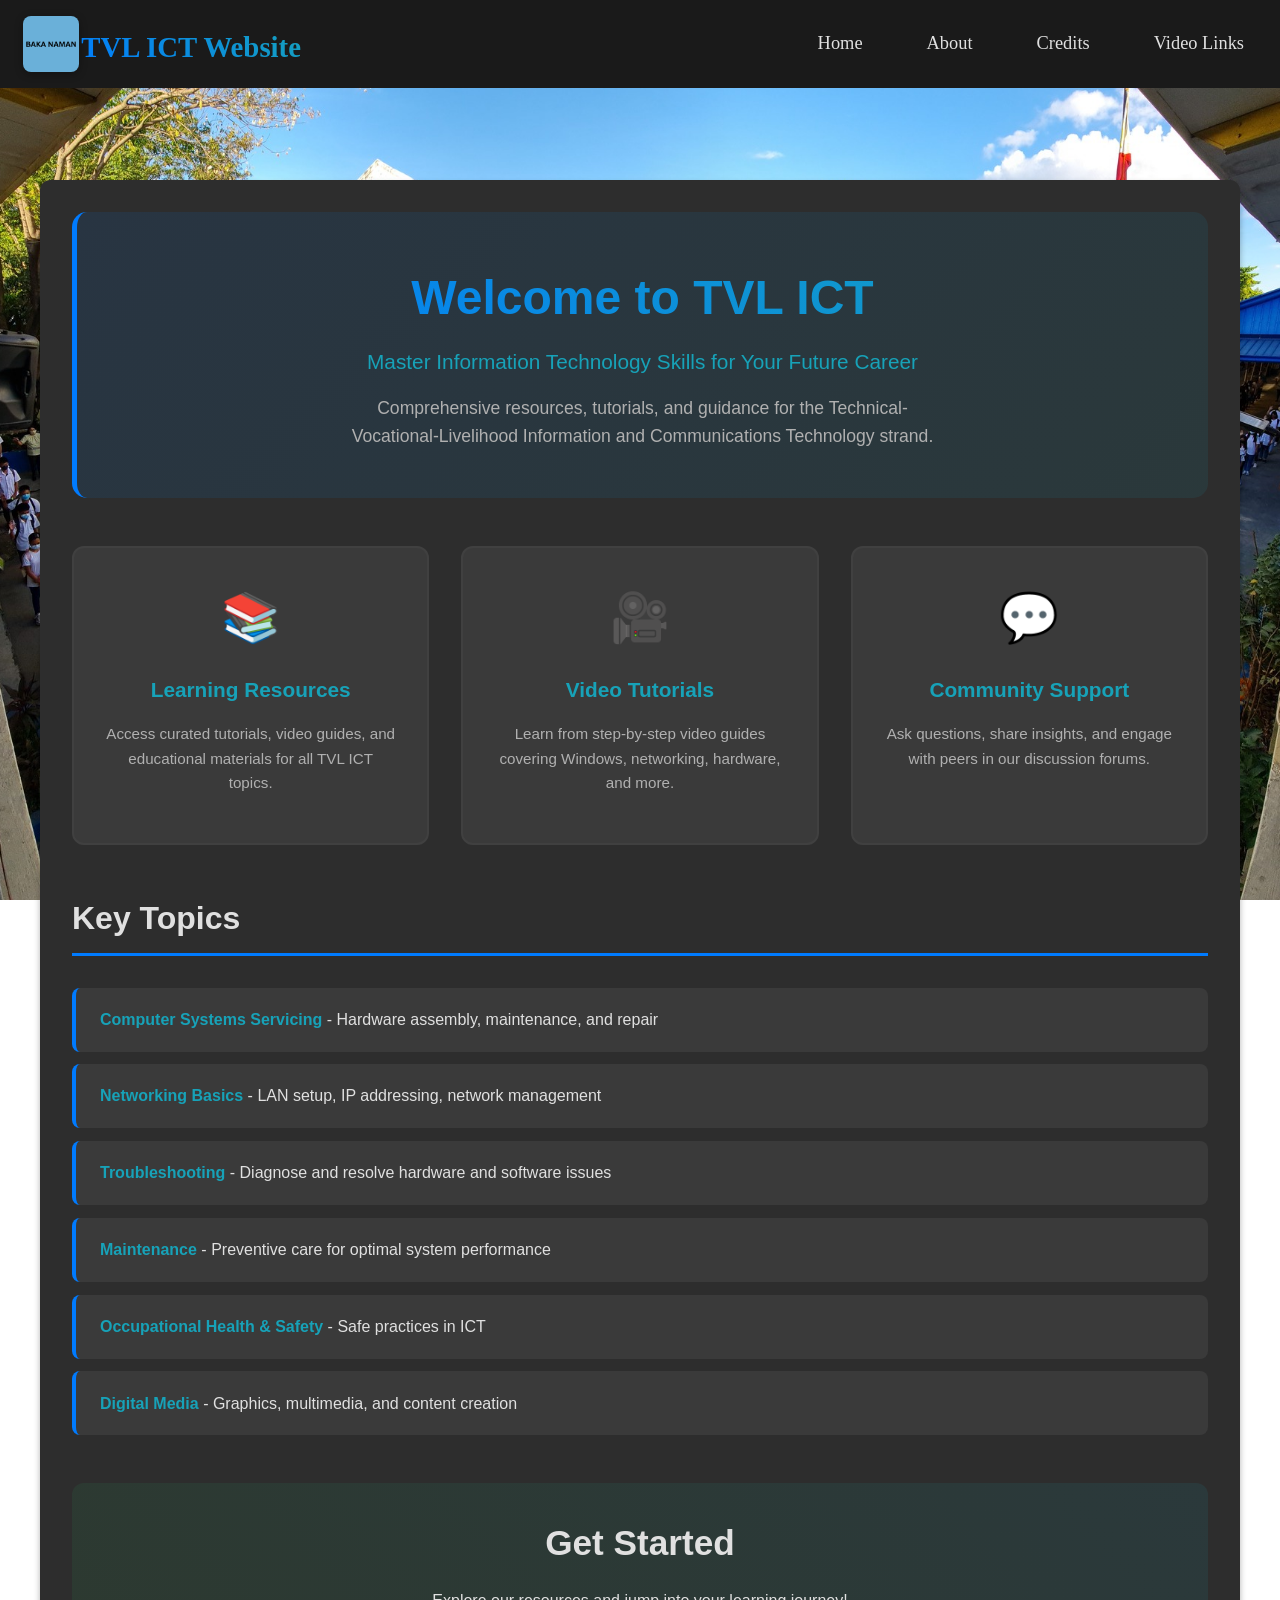
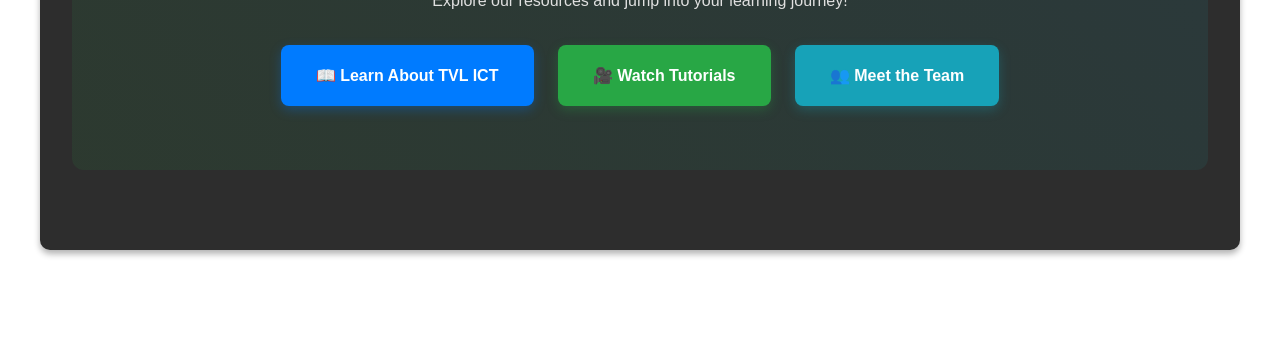
<file: index.html>
<!DOCTYPE html>
<html lang="en">
<head>
  <meta charset="UTF-8">
  <meta name="viewport" content="width=device-width, initial-scale=1.0">
  <title>TVL ICT Website</title>
  <link rel="stylesheet" href="functions/Header/header.css">
  <link rel="stylesheet" href="styles.css">
</head>
<body class="home-bg">
  <div id="header"></div>
  <main>
    <section class="hero">
      <h1>Welcome to TVL ICT</h1>
      <p class="hero-subtitle">Master Information Technology Skills for Your Future Career</p>
      <p class="hero-description">Comprehensive resources, tutorials, and guidance for the Technical-Vocational-Livelihood Information and Communications Technology strand.</p>
    </section>

    <section class="features">
      <div class="feature-grid">
        <div class="feature-card">
          <div class="feature-icon">📚</div>
          <h3>Learning Resources</h3>
          <p>Access curated tutorials, video guides, and educational materials for all TVL ICT topics.</p>
        </div>
        <div class="feature-card">
          <div class="feature-icon">🎥</div>
          <h3>Video Tutorials</h3>
          <p>Learn from step-by-step video guides covering Windows, networking, hardware, and more.</p>
        </div>
        <div class="feature-card">
          <div class="feature-icon">💬</div>
          <h3>Community Support</h3>
          <p>Ask questions, share insights, and engage with peers in our discussion forums.</p>
        </div>
      </div>
    </section>

    <section class="key-topics">
      <h2>Key Topics</h2>
      <ul class="topics-list">
        <li><strong>Computer Systems Servicing</strong> - Hardware assembly, maintenance, and repair</li>
        <li><strong>Networking Basics</strong> - LAN setup, IP addressing, network management</li>
        <li><strong>Troubleshooting</strong> - Diagnose and resolve hardware and software issues</li>
        <li><strong>Maintenance</strong> - Preventive care for optimal system performance</li>
        <li><strong>Occupational Health & Safety</strong> - Safe practices in ICT
        <li><strong>Digital Media</strong> - Graphics, multimedia, and content creation</li>
      </ul>
    </section>

    <section class="cta">
      <h2>Get Started</h2>
      <p>Explore our resources and jump into your learning journey!</p>
      <div class="portal-links">
        <a href="about.html" class="btn btn-primary">📖 Learn About TVL ICT</a>
        <a href="videos.html" class="btn btn-secondary">🎥 Watch Tutorials</a>
        <a href="credits.html" class="btn btn-accent">👥 Meet the Team</a>
      </div>
    </section>
  </main>
  <script>

    function loadSection(sectionId, htmlPath, jsPath, onloadCallback) {
      fetch(htmlPath).then(res => res.text()).then(data => {
        document.getElementById(sectionId).innerHTML = data;
        if (jsPath) {
          const script = document.createElement('script');
          script.src = jsPath;
          script.onload = function() {
            if (typeof onloadCallback === 'function') {
              setTimeout(onloadCallback, 150);
            }
          };
          document.body.appendChild(script);
        } else if (typeof onloadCallback === 'function') {
          onloadCallback();
        }
      });
    }

    loadSection(
      'header',
      'functions/Header/header.html',
      'functions/Header/header.js',
      function() {
        if (typeof setupHamburgerMenu === 'function') {
          setupHamburgerMenu();
        }
        if (typeof window.updateLoginSettingsLinks === 'function') {
          window.updateLoginSettingsLinks();
        }
      }
    );

    // Always use dark mode
    document.body.classList.add('dark-theme');

  </script>
</body>
</html>
</file>
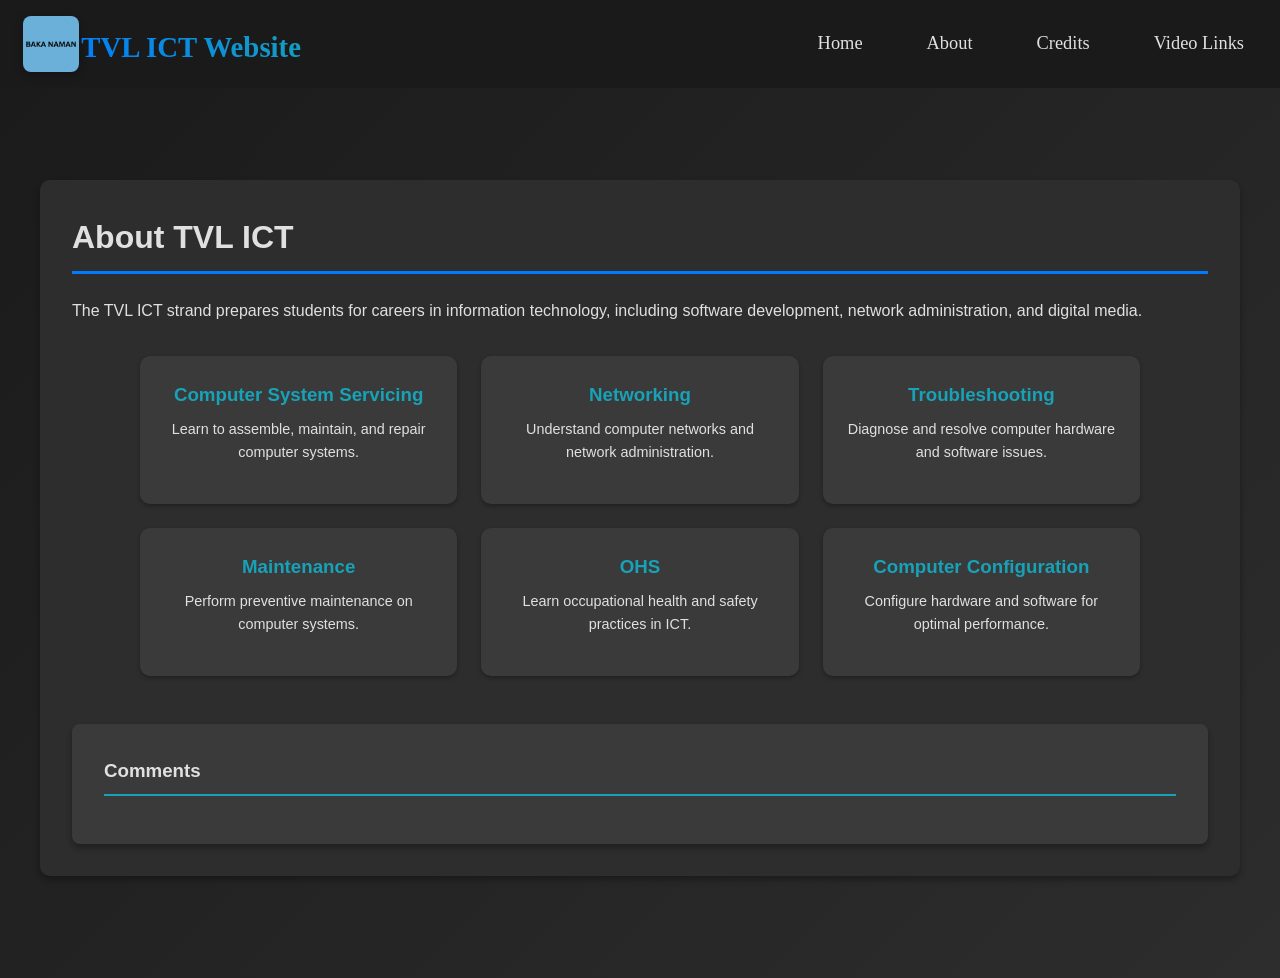
<file: about.html>
<!DOCTYPE html>
<html lang="en">
<head>
    <meta charset="UTF-8">
    <meta name="viewport" content="width=device-width, initial-scale=1.0">
    <title>TVL ICT - About</title>
    <link rel="stylesheet" href="functions/Header/header.css">
    <link rel="stylesheet" href="styles.css">
</head>
<body>
    <div id="header"></div>
    <main>
        <section>
            <h2>About TVL ICT</h2>
            <p>The TVL ICT strand prepares students for careers in information technology, including software development, network administration, and digital media.</p>
            <div class="subjects-grid">
                <div class="subject-card">
                    <h3>Computer System Servicing</h3>
                    <p>Learn to assemble, maintain, and repair computer systems.</p>
                </div>
                <div class="subject-card">
                    <h3>Networking</h3>
                    <p>Understand computer networks and network administration.</p>
                </div>
                <div class="subject-card">
                    <h3>Troubleshooting</h3>
                    <p>Diagnose and resolve computer hardware and software issues.</p>
                </div>
                <div class="subject-card">
                    <h3>Maintenance</h3>
                    <p>Perform preventive maintenance on computer systems.</p>
                </div>
                <div class="subject-card">
                    <h3>OHS</h3>
                    <p>Learn occupational health and safety practices in ICT.</p>
                </div>
                <div class="subject-card">
                    <h3>Computer Configuration</h3>
                    <p>Configure hardware and software for optimal performance.</p>
                </div>
            </div>
        </section>
    </main>
    <script>
        function loadSection(sectionId, htmlPath, jsPath, onloadCallback) {
            fetch(htmlPath).then(res => res.text()).then(data => {
                document.getElementById(sectionId).innerHTML = data;
                if (jsPath) {
                    const script = document.createElement('script');
                    script.src = jsPath;
                    script.onload = function() {
                        if (typeof onloadCallback === 'function') {
                            setTimeout(onloadCallback, 150);
                        }
                    };
                    document.body.appendChild(script);
                } else if (typeof onloadCallback === 'function') {
                    onloadCallback();
                }
            });
        }

        document.addEventListener('DOMContentLoaded', function() {
            loadSection('header', 'functions/Header/header.html', 'functions/Header/header.js', function() {
                if (typeof setupHamburgerMenu === 'function') {
                    setupHamburgerMenu();
                }
            });
        });

        // Always use dark mode
        document.body.classList.add('dark-theme');

        function loadGiscus() {
            const commentsSection = document.createElement('div');
            commentsSection.className = 'comments-section';
            commentsSection.innerHTML = '<h3>Comments</h3>';

            const script = document.createElement('script');
            script.src = 'https://giscus.app/client.js';
            script.setAttribute('data-repo', 'simonmesia10-svg/TVL-ICT');
            script.setAttribute('data-repo-id', 'R_kgDORhgKyQ');
            script.setAttribute('data-category', 'General');
            script.setAttribute('data-category-id', 'DIC_kwDORhgKyc4C38n7');
            script.setAttribute('data-mapping', 'pathname');
            script.setAttribute('data-strict', '0');
            script.setAttribute('data-reactions-enabled', '1');
            script.setAttribute('data-emit-metadata', '0');
            script.setAttribute('data-input-position', 'bottom');
            script.setAttribute('data-theme', 'preferred_color_scheme');
            script.setAttribute('data-lang', 'en');
            script.setAttribute('crossorigin', 'anonymous');
            script.async = true;

            commentsSection.appendChild(script);
            document.querySelector('main').appendChild(commentsSection);
        }

        window.addEventListener('load', loadGiscus);

    </script>
</body>
</html>
</file>
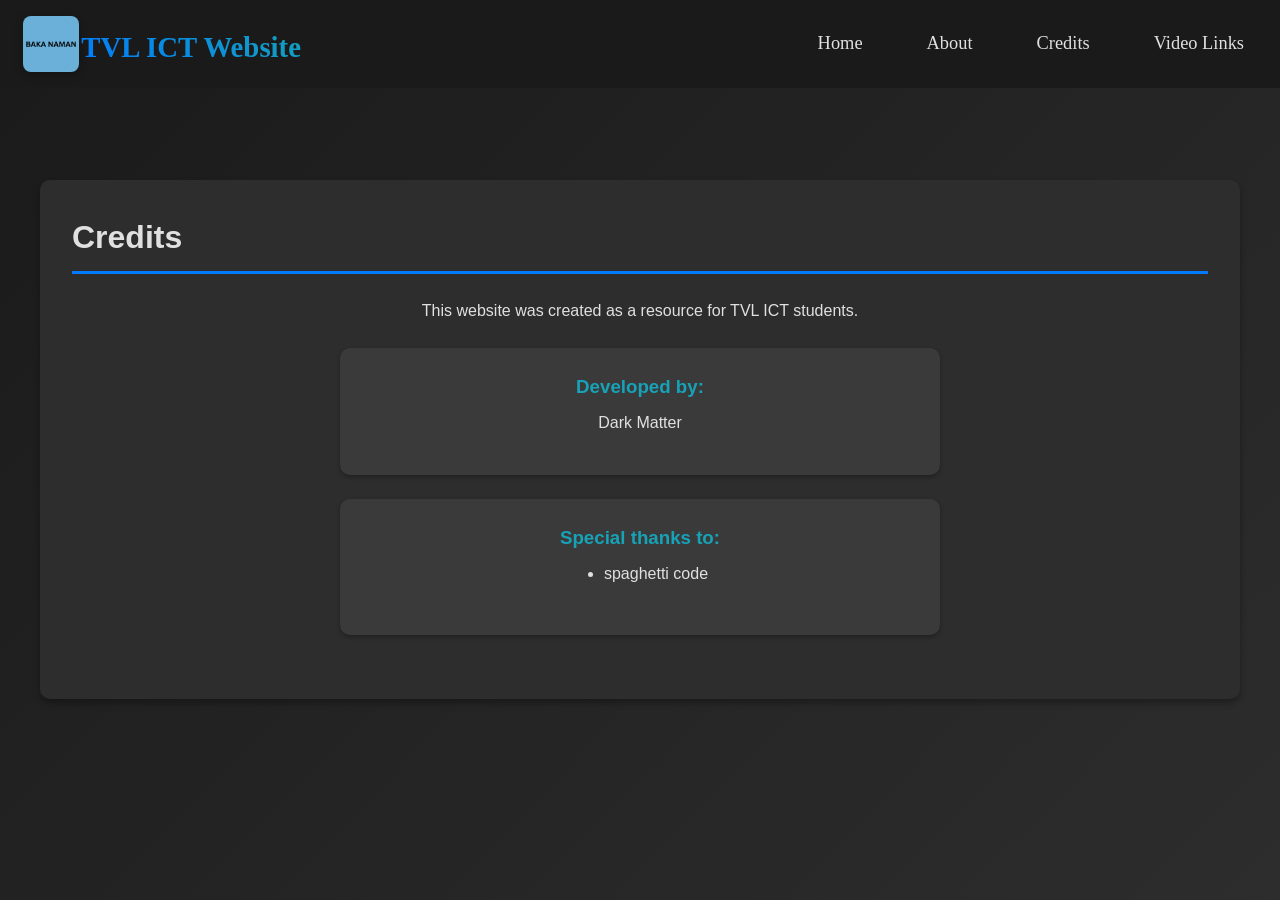
<file: credits.html>
<!DOCTYPE html>
<html lang="en">
<head>
    <meta charset="UTF-8">
    <meta name="viewport" content="width=device-width, initial-scale=1.0">
    <title>TVL ICT - Credits</title>
    <link rel="stylesheet" href="functions/Header/header.css">
    <link rel="stylesheet" href="styles.css">
</head>
<body>
    <div id="header"></div>
    <main>
        <section>
            <h2>Credits</h2>
            <div class="credits-content">
                <p>This website was created as a resource for TVL ICT students.</p>
                <div class="credit-item">
                    <h3>Developed by:</h3>
                    <p>Dark Matter</p>
                </div>
                <div class="credit-item">
                    <h3>Special thanks to:</h3>
                    <ul>
                        <li>spaghetti code</li>
                    </ul>
                </div>
            </div>
        </section>
    </main>
    <script>
        function loadSection(sectionId, htmlPath, jsPath, onloadCallback) {
            fetch(htmlPath).then(res => res.text()).then(data => {
                document.getElementById(sectionId).innerHTML = data;
                if (jsPath) {
                    const script = document.createElement('script');
                    script.src = jsPath;
                    script.onload = function() {
                        if (typeof onloadCallback === 'function') {
                            setTimeout(onloadCallback, 150);
                        }
                    };
                    document.body.appendChild(script);
                } else if (typeof onloadCallback === 'function') {
                    onloadCallback();
                }
            });
        }

        loadSection('header', 'functions/Header/header.html', 'functions/Header/header.js', function() {
            if (typeof setupHamburgerMenu === 'function') {
                setupHamburgerMenu();
            }
        });

        // Always use dark mode
        document.body.classList.add('dark-theme');

    </script>
</body>
</html>
</file>
<file: functions/Header/header.css>
header {
  background: #1a1a1a;
  color: #e0e0e0;
  padding: 0.75rem 1.25rem;
  display: flex;
  justify-content: flex-end;
  align-items: center;
  box-sizing: border-box;
  width: 100vw;
  left: 0;
  top: 0;
  position: fixed;
  z-index: 1000;
  gap: 0.5rem;
}

.header-content {
  display: flex;
  align-items: center;
  gap: 2px;
  flex: 1 1 auto;
}

body {
  margin: 0;
  padding-top: 100px; /* adjust if header height changes */
  padding-bottom: 70px; /* adjust if footer height changes */
  box-sizing: border-box;
}

header h1 {
  margin: 0;
  font-size: 2.5rem;
  font-family: 'Georgia', serif;
}

header h1 .school-full {
  font-size: 1.8rem !important;
  font-weight: bold;
}

nav {
  display: flex;
  gap: 2rem;
}

nav a {
  color: #e0e0e0;
  text-decoration: none;
  font-size: 1.15rem;
  font-family: 'Georgia', serif;
  transition: all 0.3s ease;
  padding: 0.5rem 1rem;
  border-radius: 6px;
}

nav a:hover {
  background: rgba(255, 255, 255, 0.1);
  text-decoration: none;
  transform: translateY(-1px);
}

.school-full {
  display: inline;
}

.school-short {
  display: none;
}

.hamburger {
  display: none;
  flex-direction: column;
  justify-content: center;
  cursor: pointer;
  margin-left: auto;
  margin-right: 0;
  margin-top: 0.5rem;
  width: 36px;
  height: 36px;
  z-index: 1100;
  border-radius: 6px;
  transition: background 0.2s;
}

.hamburger:focus, .hamburger:hover {
  background: rgba(255,255,255,0.08);
}

.hamburger span {
  height: 4px;
  width: 100%;
  background: #222 !important;
  margin: 5px 0;
  border-radius: 2px;
  display: block;
  transition: 0.3s;
}

.mobile-nav {
  display: none !important;
  position: fixed;
  top: 70px;
  right: 16px;
  left: auto;
  width: 220px;
  max-width: 400px !important;
  min-width: 180px;
  background: #1a1a1a;
  box-shadow: 0 8px 24px rgba(0,0,0,0.3);
  border-radius: 12px;
  padding: 0.5rem 0;
  z-index: 1200;
  flex-direction: column;
  align-items: flex-start;
  animation: fadeInMenu 0.2s;
  opacity: 1;
  pointer-events: auto;
}

@keyframes fadeInMenu {
  from { opacity: 0; transform: translateY(-10px); }
  to { opacity: 1; transform: translateY(0); }
}

.mobile-nav.open {
  display: flex !important;
  opacity: 1;
  pointer-events: auto;
}

.mobile-nav a {
  width: 100%;
  box-sizing: border-box;
  padding: 0.9rem 1.2rem;
  /* border-bottom: 1px solid #004070; */ /* Removed for cleaner look */
  font-size: 1.15rem;
  text-align: left;
  color: #e0e0e0;
  font-family: 'Georgia', serif;
  font-weight: 600;
  letter-spacing: 0.5px;
  transition: background 0.18s, color 0.18s, padding-left 0.18s;
  background: none;
  border-radius: 0;
}

.mobile-nav a:nth-child(even) {
  background: #2d2d2d;
}

.mobile-nav a:nth-child(odd) {
  background: #1a1a1a;
}

.mobile-nav a + a {
  margin-top: 2px;
}

.mobile-nav a:hover, .mobile-nav a:focus {
  background: #3d3d3d;
  color: #ffd700;
  padding-left: 2.5rem;
  border-radius: 8px;
}

@media (max-width: 1024px) {
  .school-full {
    display: none;
  }
  .school-short {
    display: inline;
  }
  .hamburger {
    display: flex !important;
  }
  nav {
    display: none !important;
  }
  .mobile-nav {
    display: none !important;
  }
  .mobile-nav.open {
    display: flex !important;
  }
}

@media (max-width: 600px) {
  header {
    flex-direction: row;
    align-items: center;
    justify-content: flex-end;
    padding: 1rem 0.5rem 1rem 0.5rem;
    gap: 0.5rem;
  }
  .header-content {
    flex: 1 1 auto;
    gap: 6px;
  }
  .school-logo {
    height: 40px;
    width: 40px;
    margin-right: 0;
    margin-left: 0.2rem;
  }
  header h1 {
    font-size: 1.1rem;
  }
  header h1 .school-full {
    font-size: 0.9rem !important;
  }
  .hamburger {
    margin-left: auto;
    margin-right: 0;
    align-self: center;
  }
}

@media (min-width: 701px) {
  .mobile-nav {
    display: none !important;
  }
}
@media (max-width: 700px) {
  .mobile-nav {
    display: none !important;
  }
  .mobile-nav.open {
    display: flex !important;
  }
}

.school-logo {
  height: 56px;
  width: 56px;
  object-fit: contain;
  margin-right: 0;
  margin-left: 0.2rem;
  border-radius: 8px;
  background: none; /* Remove background color for transparent logo */
  box-shadow: 0 2px 8px rgba(0,0,0,0.3);
}
</file>
<file: styles.css>
/* Main Styles for TVL ICT Website */
:root {
  --primary-color: #007bff;
  --secondary-color: #28a745;
  --accent-color: #17a2b8;
  --dark-color: #343a40;
  --light-color: #f8f9fa;
  --text-color: #212529;
  --font-family: 'Segoe UI', Tahoma, Geneva, Verdana, sans-serif;
  --main-bg: white;
  --card-bg: white;
  --border-color: #dee2e6;
  --shadow: 0 4px 6px rgba(0, 0, 0, 0.1);
}

* {
  box-sizing: border-box;
  margin: 0;
  padding: 0;
}

body {
  font-family: var(--font-family);
  line-height: 1.6;
  color: #e0e0e0;
  background: linear-gradient(135deg, #1a1a1a 0%, #2d2d2d 100%);
  min-height: 100vh;
}

.home-bg {
  background-image: url('assets/images/background.jpg');
  background-size: cover;
  background-position: center;
  background-attachment: fixed;
}

main {
  padding: 2rem;
  max-width: 1200px;
  margin: 80px auto 2rem;
  background: #2d2d2d;
  border-radius: 10px;
  box-shadow: 0 4px 6px rgba(0, 0, 0, 0.3);
}

h1, h2, h3 {
  color: #e0e0e0;
  margin-bottom: 1rem;
}

h1 {
  font-size: 2.5rem;
  text-align: center;
  background: linear-gradient(45deg, var(--primary-color), var(--accent-color));
  -webkit-background-clip: text;
  -webkit-text-fill-color: transparent;
  background-clip: text;
}

h2 {
  font-size: 2rem;
  border-bottom: 3px solid var(--primary-color);
  padding-bottom: 0.5rem;
  margin-bottom: 1.5rem;
}

p {
  margin-bottom: 1rem;
}

ul {
  margin-bottom: 1rem;
  padding-left: 2rem;
}

li {
  margin-bottom: 0.5rem;
}

.hero {
  text-align: center;
  padding: 3rem 2rem;
  margin-bottom: 3rem;
  background: linear-gradient(135deg, rgba(0, 123, 255, 0.1), rgba(23, 162, 184, 0.1));
  border-radius: 15px;
  border-left: 5px solid var(--primary-color);
}

.hero h1 {
  font-size: 3rem;
  margin-bottom: 0.5rem;
  animation: slideDown 0.6s ease;
}

.hero-subtitle {
  font-size: 1.3rem;
  color: var(--accent-color);
  margin-bottom: 1rem;
  font-weight: 500;
}

.hero-description {
  font-size: 1.1rem;
  color: #b0b0b0;
  max-width: 600px;
  margin: 0 auto;
  line-height: 1.6;
}

.features {
  margin: 3rem 0;
}

.feature-grid {
  display: grid;
  grid-template-columns: repeat(auto-fit, minmax(280px, 1fr));
  gap: 2rem;
  margin: 2rem 0;
}

.feature-card {
  background: #3a3a3a;
  padding: 2rem;
  border-radius: 12px;
  text-align: center;
  transition: all 0.3s ease;
  border: 2px solid #404040;
  cursor: pointer;
}

.feature-card:hover {
  background: #404040;
  border-color: var(--accent-color);
  transform: translateY(-5px);
  box-shadow: 0 8px 20px rgba(23, 162, 184, 0.2);
}

.feature-icon {
  font-size: 3rem;
  margin-bottom: 1rem;
  display: block;
  animation: bounce 2s infinite;
}

.feature-card h3 {
  color: var(--accent-color);
  margin-bottom: 1rem;
  font-size: 1.3rem;
}

.feature-card p {
  color: #b0b0b0;
  line-height: 1.6;
  font-size: 0.95rem;
}

.key-topics {
  margin: 3rem 0;
}

.topics-list {
  list-style: none;
  padding: 0;
  margin: 2rem 0;
}

.topics-list li {
  background: #3a3a3a;
  padding: 1.2rem 1.5rem;
  margin: 0.8rem 0;
  border-radius: 8px;
  border-left: 4px solid var(--primary-color);
  color: #e0e0e0;
  line-height: 1.6;
  transition: all 0.3s ease;
}

.topics-list li:hover {
  background: #404040;
  border-left-color: var(--accent-color);
  transform: translateX(5px);
}

.topics-list strong {
  color: var(--accent-color);
}

.cta {
  margin: 3rem 0;
  text-align: center;
  padding: 2rem;
  background: linear-gradient(45deg, rgba(40, 167, 69, 0.1), rgba(23, 162, 184, 0.1));
  border-radius: 12px;
}

.cta h2 {
  border: none;
  padding: 0;
  margin-bottom: 1rem;
  font-size: 2.2rem;
}

.portal-links {
  display: flex;
  flex-wrap: wrap;
  gap: 1.5rem;
  justify-content: center;
  margin: 2rem 0;
}

.portal-links a {
  display: inline-block;
  padding: 1.1rem 2.2rem;
  color: white;
  text-decoration: none;
  border-radius: 8px;
  transition: all 0.3s ease;
  font-weight: 600;
  font-size: 1rem;
  border: none;
  cursor: pointer;
}

.portal-links .btn-primary {
  background: var(--primary-color);
  box-shadow: 0 4px 12px rgba(0, 123, 255, 0.3);
}

.portal-links .btn-primary:hover {
  background: #0056b3;
  transform: translateY(-3px);
  box-shadow: 0 6px 20px rgba(0, 123, 255, 0.4);
}

.portal-links .btn-secondary {
  background: var(--secondary-color);
  box-shadow: 0 4px 12px rgba(40, 167, 69, 0.3);
}

.portal-links .btn-secondary:hover {
  background: #1e7e34;
  transform: translateY(-3px);
  box-shadow: 0 6px 20px rgba(40, 167, 69, 0.4);
}

.portal-links .btn-accent {
  background: var(--accent-color);
  box-shadow: 0 4px 12px rgba(23, 162, 184, 0.3);
}

.portal-links .btn-accent:hover {
  background: #117a8b;
  transform: translateY(-3px);
  box-shadow: 0 6px 20px rgba(23, 162, 184, 0.4);
}

@keyframes slideDown {
  from {
    opacity: 0;
    transform: translateY(-20px);
  }
  to {
    opacity: 1;
    transform: translateY(0);
  }
}

@keyframes bounce {
  0%, 100% {
    transform: translateY(0);
  }
  50% {
    transform: translateY(-10px);
  }
}

section {
  margin-bottom: 2rem;
}

/* Responsive Design */
@media (max-width: 768px) {
  main {
    margin: 100px 1rem 2rem;
    padding: 1rem;
  }

  h1 {
    font-size: 2rem;
  }

  h2 {
    font-size: 1.5rem;
  }

  .hero {
    padding: 2rem 1rem;
  }

  .hero h1 {
    font-size: 2rem;
  }

  .hero-subtitle {
    font-size: 1.1rem;
  }

  .hero-description {
    font-size: 1rem;
  }

  .feature-grid {
    grid-template-columns: 1fr;
    gap: 1.5rem;
  }

  .feature-icon {
    font-size: 2.5rem;
  }

  .topics-list li {
    padding: 1rem;
    font-size: 0.95rem;
  }

  .cta h2 {
    font-size: 1.5rem;
  }

  .portal-links {
    flex-direction: column;
    align-items: center;
    gap: 1rem;
  }

  .portal-links a {
    width: 100%;
    max-width: 100%;
    text-align: center;
    padding: 1rem;
  }
}

/* Video Grid */
.video-grid {
  display: grid;
  grid-template-columns: repeat(auto-fit, minmax(250px, 1fr));
  gap: 1.5rem;
  margin-top: 2rem;
}

.video-item {
  background: #3a3a3a;
  border-radius: 10px;
  box-shadow: 0 4px 6px rgba(0, 0, 0, 0.3);
  overflow: hidden;
  transition: transform 0.3s ease, box-shadow 0.3s ease;
}

.video-item:hover {
  transform: translateY(-5px);
  box-shadow: 0 8px 16px rgba(0, 0, 0, 0.4);
}

.video-item a {
  text-decoration: none;
  color: inherit;
  display: block;
}

.video-item img {
  width: 100%;
  height: 150px;
  object-fit: cover;
}

.video-item h3 {
  padding: 1rem;
  margin: 0;
  font-size: 1.1rem;
  color: var(--dark-color);
  text-align: center;
}

/* Subjects Grid */
.subjects-grid {
  display: grid;
  grid-template-columns: repeat(3, 1fr);
  gap: 1.5rem;
  margin-top: 2rem;
  max-width: 1000px;
  margin-left: auto;
  margin-right: auto;
  justify-items: center;
}

@media (max-width: 768px) {
  .subjects-grid {
    grid-template-columns: repeat(2, 1fr);
  }
}

@media (max-width: 480px) {
  .subjects-grid {
    grid-template-columns: 1fr;
  }
}

.subject-card {
  background: #3a3a3a;
  border-radius: 10px;
  padding: 1.5rem;
  text-align: center;
  box-shadow: 0 2px 4px rgba(0, 0, 0, 0.3);
  transition: transform 0.3s ease, box-shadow 0.3s ease;
}

.subject-card:hover {
  transform: translateY(-3px);
  box-shadow: 0 4px 8px rgba(0, 0, 0, 0.4);
}

.subject-card h3 {
  color: var(--accent-color);
  margin-bottom: 0.5rem;
}

.subject-card p {
  color: #e0e0e0;
  font-size: 0.9rem;
}

/* Credits */
.credits-content {
  max-width: 600px;
  margin: 0 auto;
  text-align: center;
}

.credit-item {
  background: #3a3a3a;
  border-radius: 10px;
  padding: 1.5rem;
  margin: 1.5rem 0;
  box-shadow: 0 2px 4px rgba(0, 0, 0, 0.3);
}

.credit-item h3 {
  color: var(--accent-color);
  margin-bottom: 0.5rem;
}

.credit-item ul {
  text-align: left;
  display: inline-block;
}

/* Comments Section */
.comments-section {
  margin-top: 3rem;
  padding: 2rem;
  background: #3a3a3a;
  border-radius: 8px;
  box-shadow: 0 4px 6px rgba(0, 0, 0, 0.3);
}

.comments-section h3 {
  margin-bottom: 1rem;
  color: #e0e0e0;
  border-bottom: 2px solid var(--accent-color);
  padding-bottom: 0.5rem;
}

.giscus {
  margin-top: 1rem;
}

.giscus-frame {
  border-radius: 6px;
  border: 1px solid #404040;
}

/* Dark mode for header - moved to header.css */
</file>
